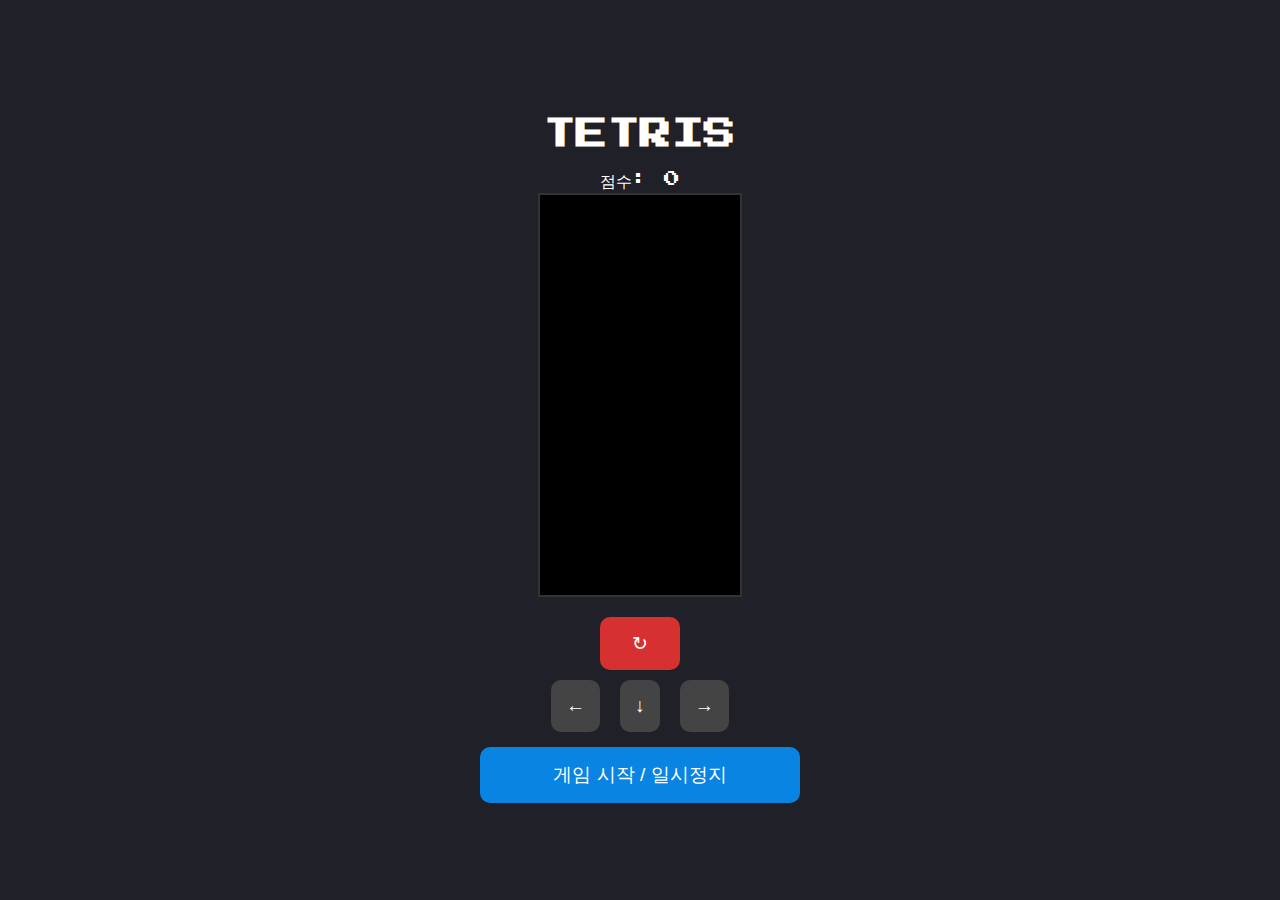
<file: index.html>
<!DOCTYPE html>
<html lang="ko">
<head>
    <meta charset="UTF-8">
    <meta name="viewport" content="width=device-width, initial-scale=1.0, user-scalable=no">
    <title>모바일 테트리스</title>
    <link rel="stylesheet" href="style.css">
    <link href="https://fonts.googleapis.com/css2?family=Press+Start+2P&display=swap" rel="stylesheet">
</head>
<body>

    <div class="game-container">
        <h1>TETRIS</h1>
        <div class="score-board">점수: <span id="score">0</span></div>
        
        <div class="grid">
            </div>

        <div class="controls">
            <button id="rotate">↻</button>
            <div class="arrow-keys">
                <button id="left">←</button>
                <button id="down">↓</button>
                <button id="right">→</button>
            </div>
        </div>

        <button id="start-btn">게임 시작 / 일시정지</button>
    </div>

    <script src="script.js"></script>
</body>
</html>
</file>
<file: style.css>
body {
    background-color: #202028;
    color: #fff;
    font-family: 'Press Start 2P', cursive, sans-serif; /* 픽셀 폰트 느낌 */
    display: flex;
    justify-content: center;
    align-items: center;
    height: 100vh;
    margin: 0;
    overflow: hidden; /* 스크롤 방지 */
}

.game-container {
    display: flex;
    flex-direction: column;
    align-items: center;
    width: 100%;
    max-width: 400px;
}

/* 10x20 그리드 (각 셀 20px 가정, 모바일 크기에 따라 조정 가능) */
.grid {
    width: 200px;
    height: 400px;
    display: flex;
    flex-wrap: wrap;
    background-color: #000;
    border: 2px solid #333;
    margin-bottom: 20px;
}

.grid div {
    width: 20px;
    height: 20px;
}

/* 블록 스타일 */
.tetromino { background-color: #00f0f0; border: 1px solid rgba(0,0,0,0.1); box-sizing: border-box; }
.taken { background-color: #333; border: 1px solid #222; } /* 바닥에 쌓인 블록 */

/* 모바일 컨트롤러 */
.controls {
    display: flex;
    flex-direction: column;
    align-items: center;
    gap: 10px;
    margin-bottom: 15px;
    width: 100%;
}

button {
    background: #444;
    border: none;
    color: white;
    padding: 15px;
    border-radius: 10px;
    font-size: 1.2rem;
    touch-action: manipulation; /* 더블탭 줌 방지 */
    cursor: pointer;
}

button:active { background: #666; }

.arrow-keys {
    display: flex;
    gap: 20px;
}

#rotate {
    width: 80px;
    background-color: #d63031;
}

#start-btn {
    background-color: #0984e3;
    width: 80%;
}
</file>
